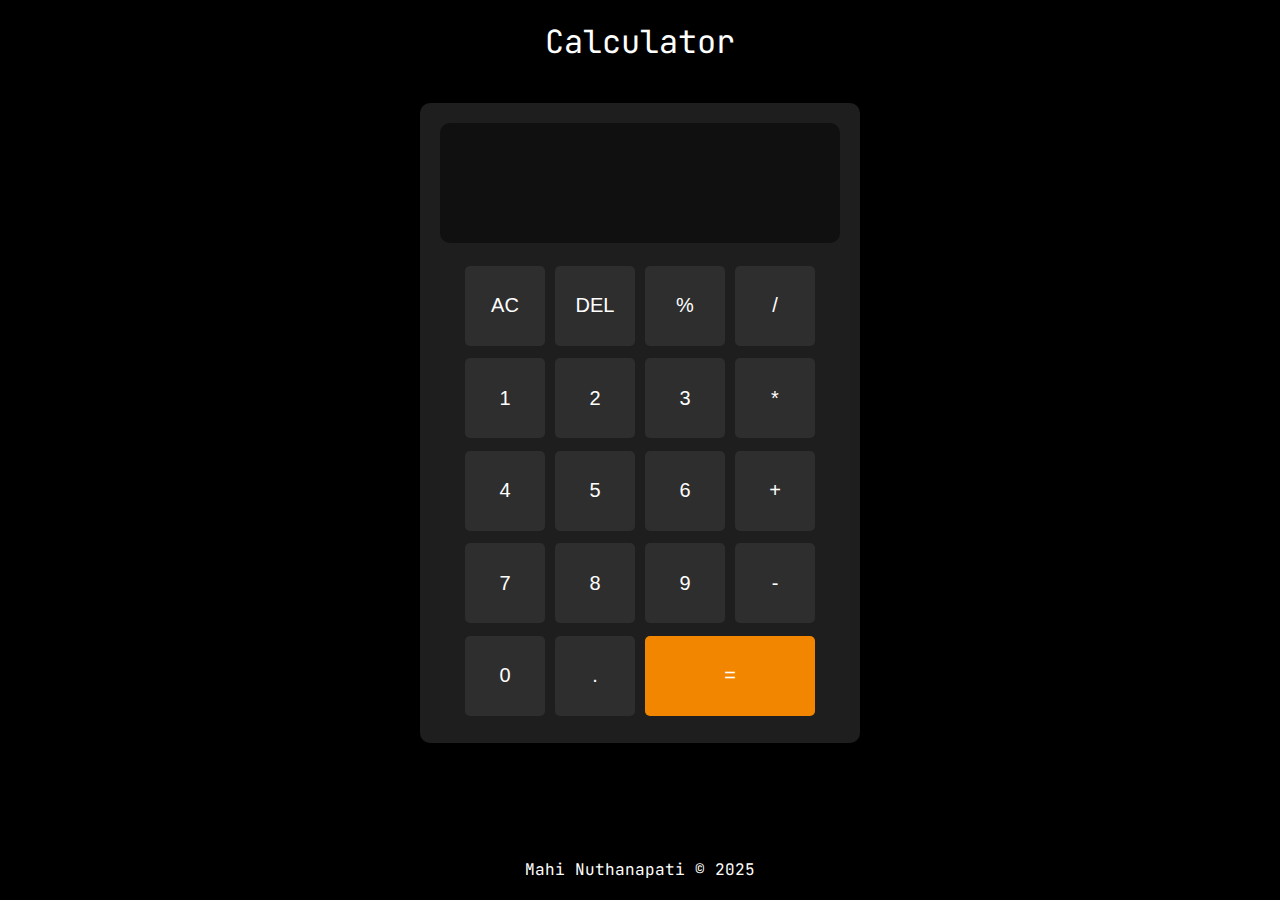
<file: calculator/index.html>
<!DOCTYPE html>
<html lang="en">
<head>
  <meta charset="UTF-8">
  <meta name="viewport" content="width=device-width, initial-scale=1.0">
  <title>Calculator</title>
  <link rel="stylesheet" href="styles.css">
</head>
<body>
  <div class="heading">Calculator</div>

  <div class="container">
    <div class="calc">
      <div class="screen"></div>

      <button id="ac">AC</button>
      <button id="del">DEL</button>
      <button id="mod">%</button>
      <button id="div">/</button>

      <button id="one">1</button>
      <button id="two">2</button>
      <button id="three">3</button>
      <button id="times">*</button>

      <button id="four">4</button>
      <button id="five">5</button>
      <button id="six">6</button>
      <button id="plus">+</button>

      <button id="seven">7</button>
      <button id="eight">8</button>
      <button id="nine">9</button>
      <button id="minus">-</button>

      <button id="zero">0</button>
      <button id="decimal">.</button>
      <button id="equals">=</button>
    </div>
  </div>

  <div class="footer">Mahi Nuthanapati &copy; 2025</div>

  <script src="script.js"></script>
</body>
</html>
</file>
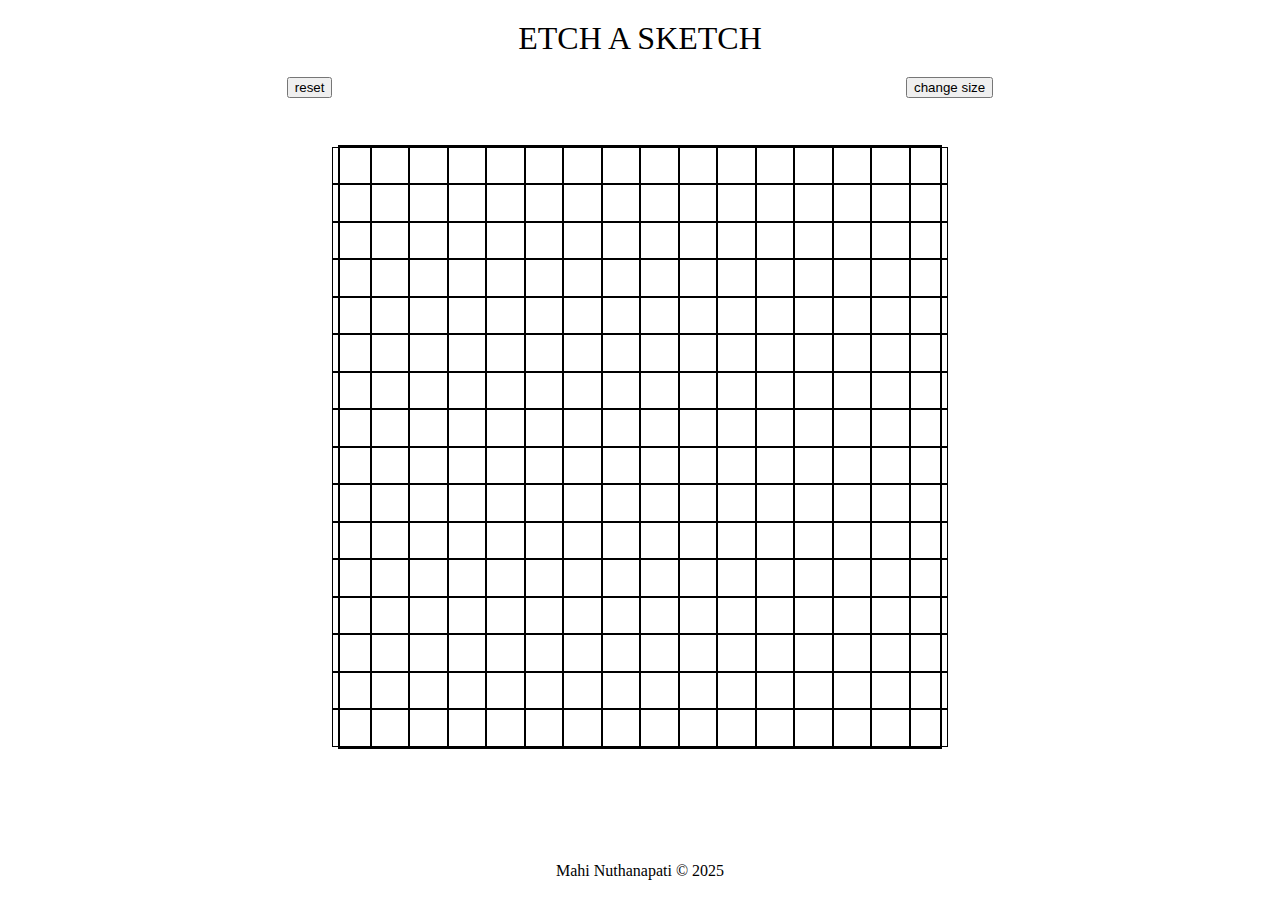
<file: etch-a-sketch/index.html>
<!DOCTYPE html>
<html lang="en">
<head>
  <meta charset="UTF-8">
  <meta name="viewport" content="width=device-width, initial-scale=1.0">
  <title>Etch a Sketch</title>
  <link rel="stylesheet" href="index.css">
</head>
<body>
  <div class="header">
    <div id="heading">ETCH A SKETCH</div>
  </div>

  <div class="buttons">
    <button class="reset">reset</button>
    <button class="change-size">change size</button>
  </div>

  <div class="container">

  </div>


  <div class="footer">Mahi Nuthanapati &copy; 2025</div>

  <script src="index.js"></script>
</body>
</html>
</file>
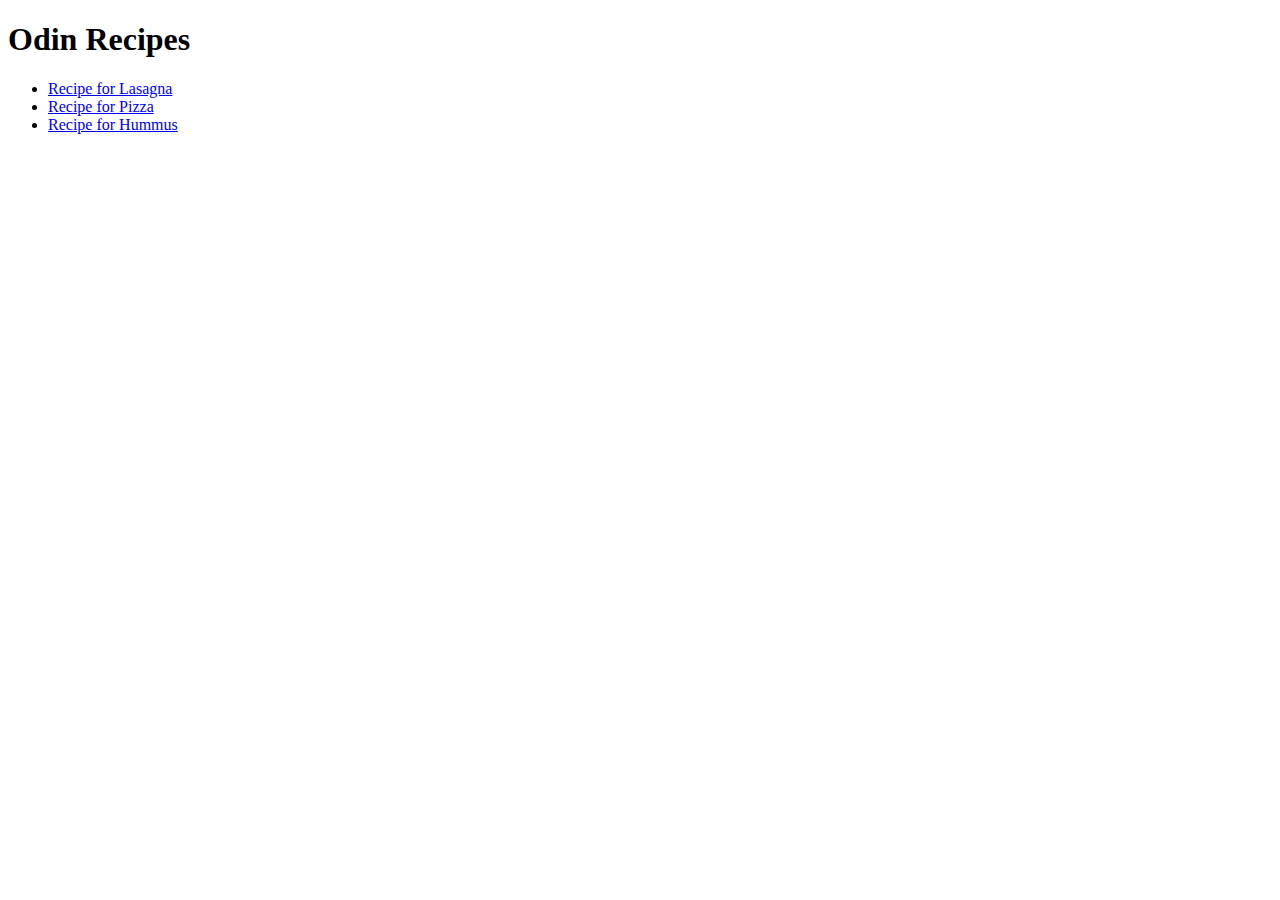
<file: odin-recipes/index.html>
<!DOCTYPE html>
<html lang="en">
<head>
  <meta charset="UTF-8">
  <meta name="viewport" content="width=device-width, initial-scale=1.0">
  <title>Odin Recipes</title>
</head>
<body>
  <h1>Odin Recipes</h1>

  <ul>
    <li><a href="./recipes/lasagna.html">Recipe for Lasagna</a></li>
    <li><a href="./recipes/pizza.html">Recipe for Pizza</a></li>
    <li><a href="./recipes/hummus.html">Recipe for Hummus</a></li>
  </ul>
</body>
</html>
</file>
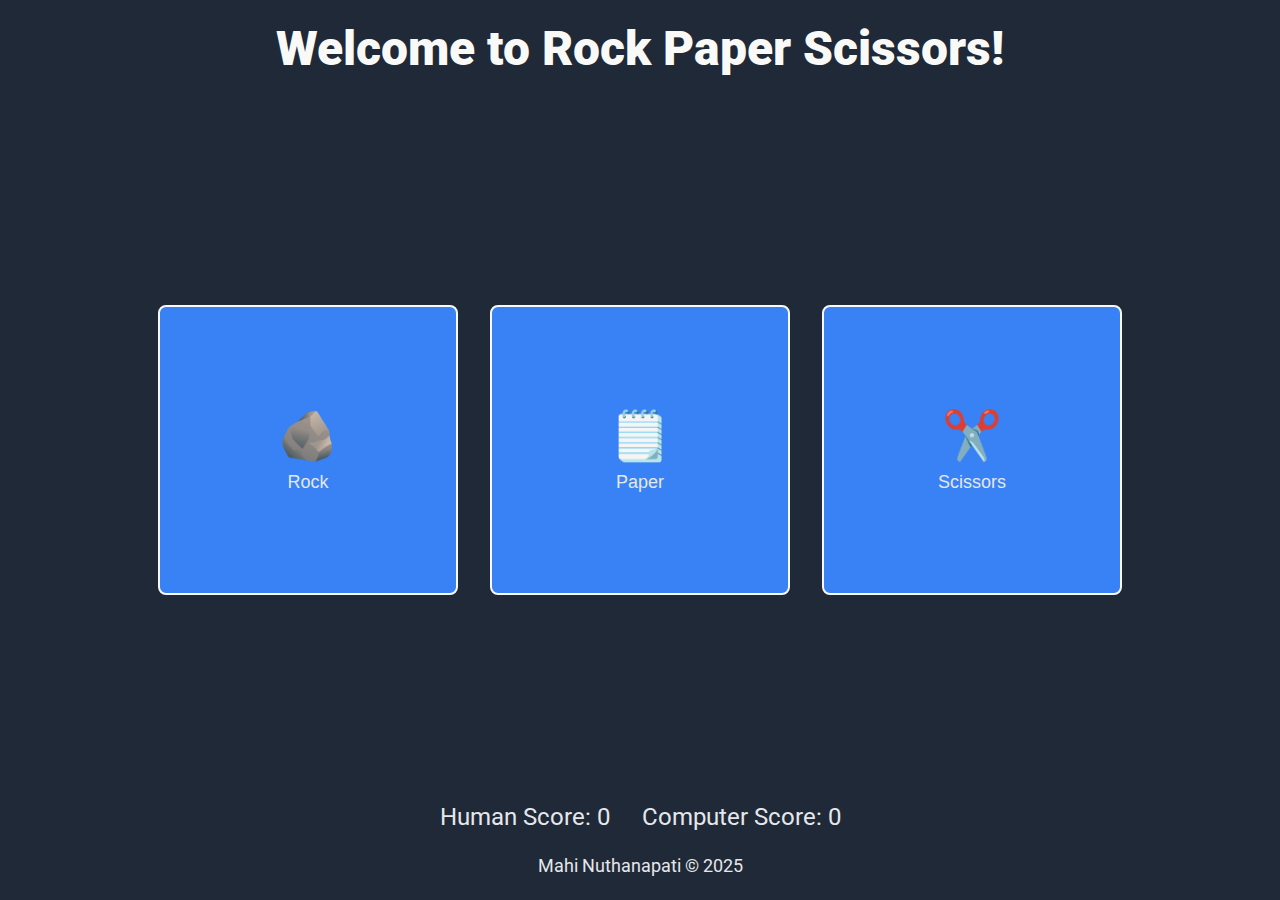
<file: rock-paper-scissor/index.html>
<!DOCTYPE html>
<html lang="en">
<head>
  <meta charset="UTF-8">
  <meta name="viewport" content="width=device-width, initial-scale=1.0">
  <title>Rock Paper Scissor</title>
  <link rel="stylesheet" href="index.css">
</head>
<body>
  <div class="header">Welcome to Rock Paper Scissors!</div>

  <div class="game">
    <button class="card" id="rock">
      <div class="emoji">🪨</div>
      <div class="text">Rock</div>
    </button>

    <button class="card" id="paper">
      <div class="emoji">🗒️</div>
      <div class="text">Paper</div>
    </button>

    <button class="card" id="scissors">
      <div class="emoji">✂️</div>
      <div class="text">Scissors</div>
    </button>
  </div>

  <div class="results">

  </div>

  <div class="footer">
    Mahi Nuthanapati &copy; 2025
  </div>

  <script src="index.js"></script>

</body>
</html>
</file>
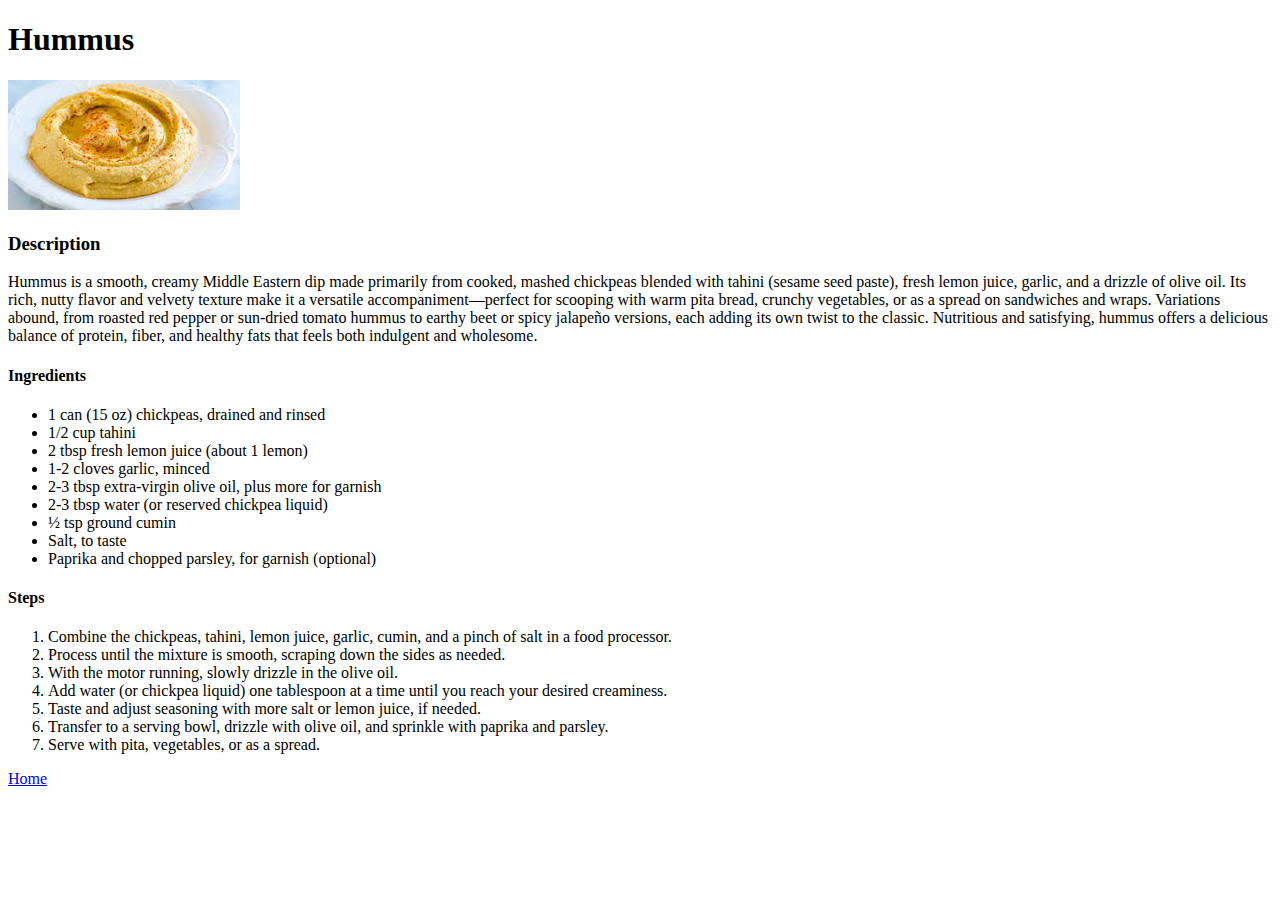
<file: odin-recipes/recipes/hummus.html>
<!DOCTYPE html>
<html lang="en">
<head>
  <meta charset="UTF-8">
  <meta name="viewport" content="width=device-width, initial-scale=1.0">
  <title>Hummus</title>
</head>
<body>
  <h1>Hummus</h1>
  <img src="[data-uri]" alt="Hummus">

  <h3>Description</h3>
  <p>
    Hummus is a smooth, creamy Middle Eastern dip made primarily from cooked, mashed chickpeas blended with tahini (sesame seed paste), fresh lemon juice, garlic, and a drizzle of olive oil. 
    Its rich, nutty flavor and velvety texture make it a versatile accompaniment—perfect for scooping with warm pita bread, crunchy vegetables, or as a spread on sandwiches and wraps. 
    Variations abound, from roasted red pepper or sun-dried tomato hummus to earthy beet or spicy jalapeño versions, each adding its own twist to the classic. 
    Nutritious and satisfying, hummus offers a delicious balance of protein, fiber, and healthy fats that feels both indulgent and wholesome.
  </p>

  <h4>Ingredients</h4>
  <ul>
    <li>1 can (15 oz) chickpeas, drained and rinsed</li>
    <li>1/2 cup tahini</li>
    <li>2 tbsp fresh lemon juice (about 1 lemon)</li>
    <li>1-2 cloves garlic, minced</li>
    <li>2-3 tbsp extra-virgin olive oil, plus more for garnish</li>
    <li>2-3 tbsp water (or reserved chickpea liquid)</li>
    <li>½ tsp ground cumin</li>
    <li>Salt, to taste</li>
    <li>Paprika and chopped parsley, for garnish (optional)</li>
  </ul>

  <h4>Steps</h4>
  <ol>
    <li>Combine the chickpeas, tahini, lemon juice, garlic, cumin, and a pinch of salt in a food processor.</li>
    <li>Process until the mixture is smooth, scraping down the sides as needed.</li>
    <li>With the motor running, slowly drizzle in the olive oil.</li>
    <li>Add water (or chickpea liquid) one tablespoon at a time until you reach your desired creaminess.</li>
    <li>Taste and adjust seasoning with more salt or lemon juice, if needed.</li>
    <li>Transfer to a serving bowl, drizzle with olive oil, and sprinkle with paprika and parsley.</li>
    <li>Serve with pita, vegetables, or as a spread.</li>
  </ol>

  <a href="../index.html">Home</a>
</body>
</html>
</file>
<file: calculator/styles.css>
@import url('https://fonts.googleapis.com/css2?family=JetBrains+Mono:ital,wght@0,100..800;1,100..800&family=Roboto:ital,wght@0,100..900;1,100..900&display=swap');

body {
  margin: 0;
  font-family: 'JetBrains Mono';
  background-color: black;
  display: flex;
  flex-direction: column;
  min-height: 100vh;
}

.heading, .footer {
  color: white;
  display: flex;
  align-items: center;
  justify-content: center;
  padding: 20px 0;
}

.heading {
  font-size: 32px;
}

.footer {
  margin-top: auto; 
}

.container {
  display: flex;
  align-items: center;
  justify-content: center;
  padding: 20px;
}

.calc {
  display: flex;
  background-color: #1E1E1E;
  justify-content: center;
  padding: 20px;
  height: 600px;
  width: 400px;
  border-radius: 10px;
  flex-wrap: wrap;
}

.screen {
  background-color: #101010;
  font-size: 60px;
  letter-spacing: 6px;
  padding: 10px;
  height: 100px;
  width: 380px;
  border-radius: 10px;
  margin-bottom: 15px;
  overflow-x: scroll;
  overflow-y: hidden;
}

.calc button {
  background-color: #2E2E2E;
  color: #FFFFFF;
  height: 80px;
  width: 80px;
  border: none;
  padding: 20px;
  margin: 5px;
  font-size: 20px;
  border-radius: 5px;
}

#equals {
  background-color: #f38600;
  color: #FFFFFF;
  height: 80px;
  width: 170px;
  border: none;
  padding: 20px;
  margin: 5px;
  font-size: 20px;
  border-radius: 5px;
  min-height: 0;
}
</file>
<file: etch-a-sketch/index.css>
body {
  display: flex;
  flex-direction: column;
  min-height: 100vh;
  margin: 0;
}

.header {
  display: flex;
  justify-content: center;
  align-items: center;
  padding: 20px 0;
}

.header #heading {
  font-size: 32px;
}

.footer {
  display: flex;
  justify-content: center;
  align-items: center;
  padding: 20px 0;
  margin-top: auto;
}

.buttons {
  display: flex;
  justify-content: space-around;
}
</file>
<file: rock-paper-scissor/index.css>
@import url('https://fonts.googleapis.com/css2?family=Roboto:ital,wght@0,100..900;1,100..900&display=swap');

body {
  background-color: #1f2937;
  display: flex;
  flex-direction: column;
  font-family: 'Roboto';
  margin: 0;
  min-height: 100vh;
}

.header {
  display: flex;
  justify-content: center;
  align-items: center;
  font-size: 48px;
  color: #f9faf8;
  font-weight: 900;
  padding: 20px 0;
}

.footer {
  color: #e5e7eb;
  font-size: 18px;
  display: flex;
  align-items: center;
  justify-content: center;
  padding: 24px 0px;
  margin-top: auto;
}

.game {
  display: flex;
  justify-content: center;
  align-items: center;
  flex: 1;
  gap: 32px;
}

.card {
  display: flex;
  flex-direction: column;
  justify-content: center;
  align-items: center;
  gap: 8px;
  background-color: #3882f6;
  border-width: 2px;;
  border-color: #f9faf8;
  border-radius: 8px;
  border-style: solid;
  width: 300px;
  padding: 100px 100px;
}

.emoji {
  font-size: 48px;
}

.text {
  font-size: 18px;
  color: #e5e7eb;
}

button:hover {
  background-color: #1f2937;
}

button:active {
  background-color: #1f2937;
  box-shadow: 0 5px #666;
  transform: translateY(4px);
}
</file>
